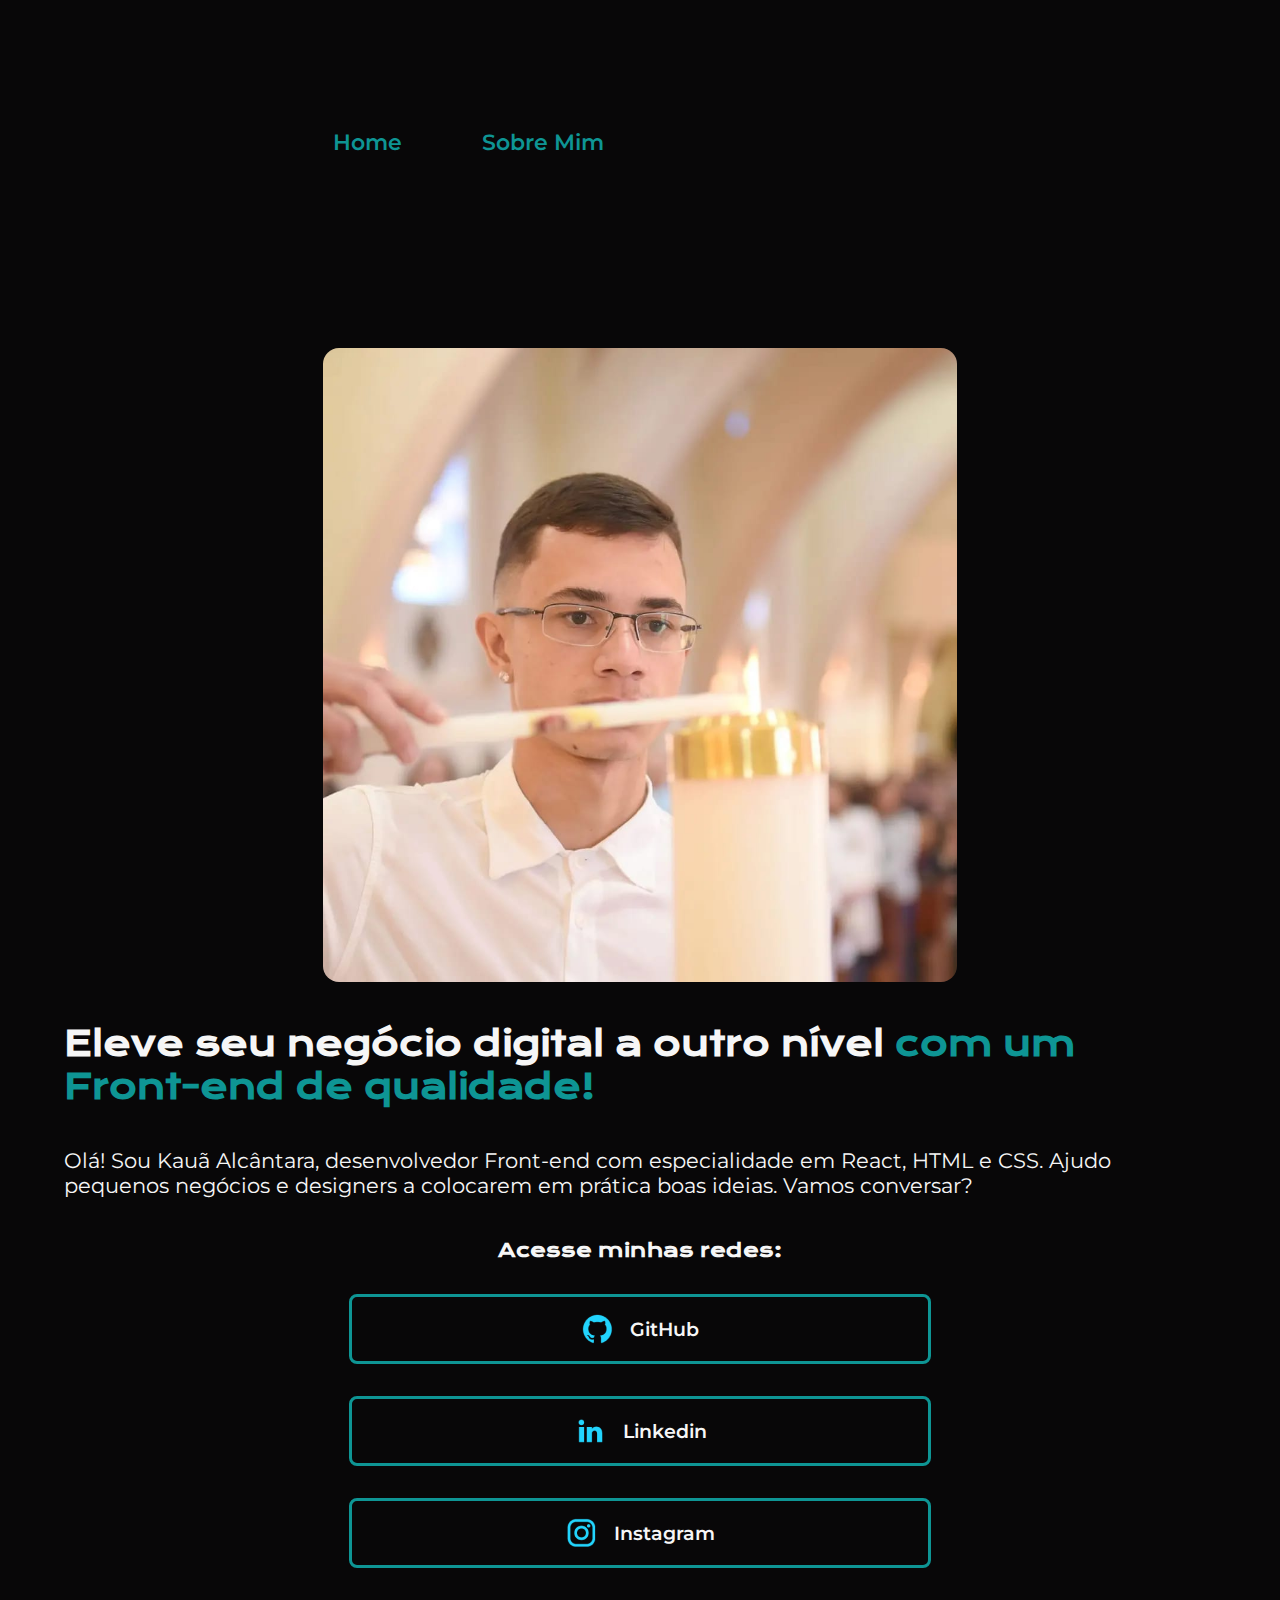
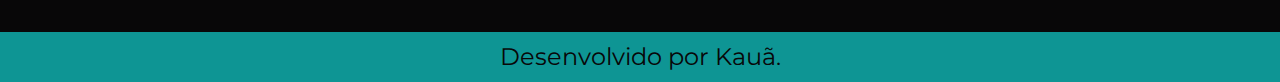
<file: index.html>
<!DOCTYPE html>
<html lang="pt-br">

<head>
    <meta charset="UTF-8">
    <meta name="viewport" content="width=device-width, initial-scale=1.0">
    <title>Portifólio de Kauã Alcântara</title>
    <link rel="stylesheet" href="style.css">
    <link rel="shortcut icon" href="assets/vampiro.png" type="image/x-icon">
</head>

<body>
    <header class="conteudo_header">
        <nav class="conteudo_nav">
            <a class="links_header" href="">Home</a>
            <a class="links_header" href="about.html">Sobre Mim</a>
        </nav>
    </header>
    <main class="conteudo_main">
        <section class="conteudo_section">

            <h1 class="conteudo_titulo">Eleve seu negócio digital a outro nível <strong>com um Front-end de
                    qualidade!</strong></h1>

            <p class="conteudo_paragrafo">Olá! Sou Kauã Alcântara, desenvolvedor Front-end com especialidade em React,
                HTML e CSS. Ajudo pequenos
                negócios e designers a colocarem em prática boas ideias. Vamos conversar?</p>

            <div class="conteudo_links">
                <h2 class="conteudo_subtitulo">Acesse minhas redes:</h2>

                <a target="_blank" class="links" href="https://github.com/KauaAlcantara"><img src="assets/github.png"
                        alt="">GitHub</a>

                <a target="_blank" class="links" href="https://www.linkedin.com/in/kau%C3%A3-undefined-a39903286/"> <img
                        src="assets/linkedin.png" alt="">Linkedin</a>

                <a target="_blank" class="links" href="https://www.instagram.com/kauaa_alcantara/"><img
                        src="assets/instagram.png" alt="">Instagram</a>

            </div>
        </section>
        <img class="conteudo_imagem" src="assets/eu.jpg" alt="imagem da joana dark">
    </main>
    <footer class="conteudo_footer">

        <p>Desenvolvido por Kauã.</p>

    </footer>
</body>

</html>
</file>
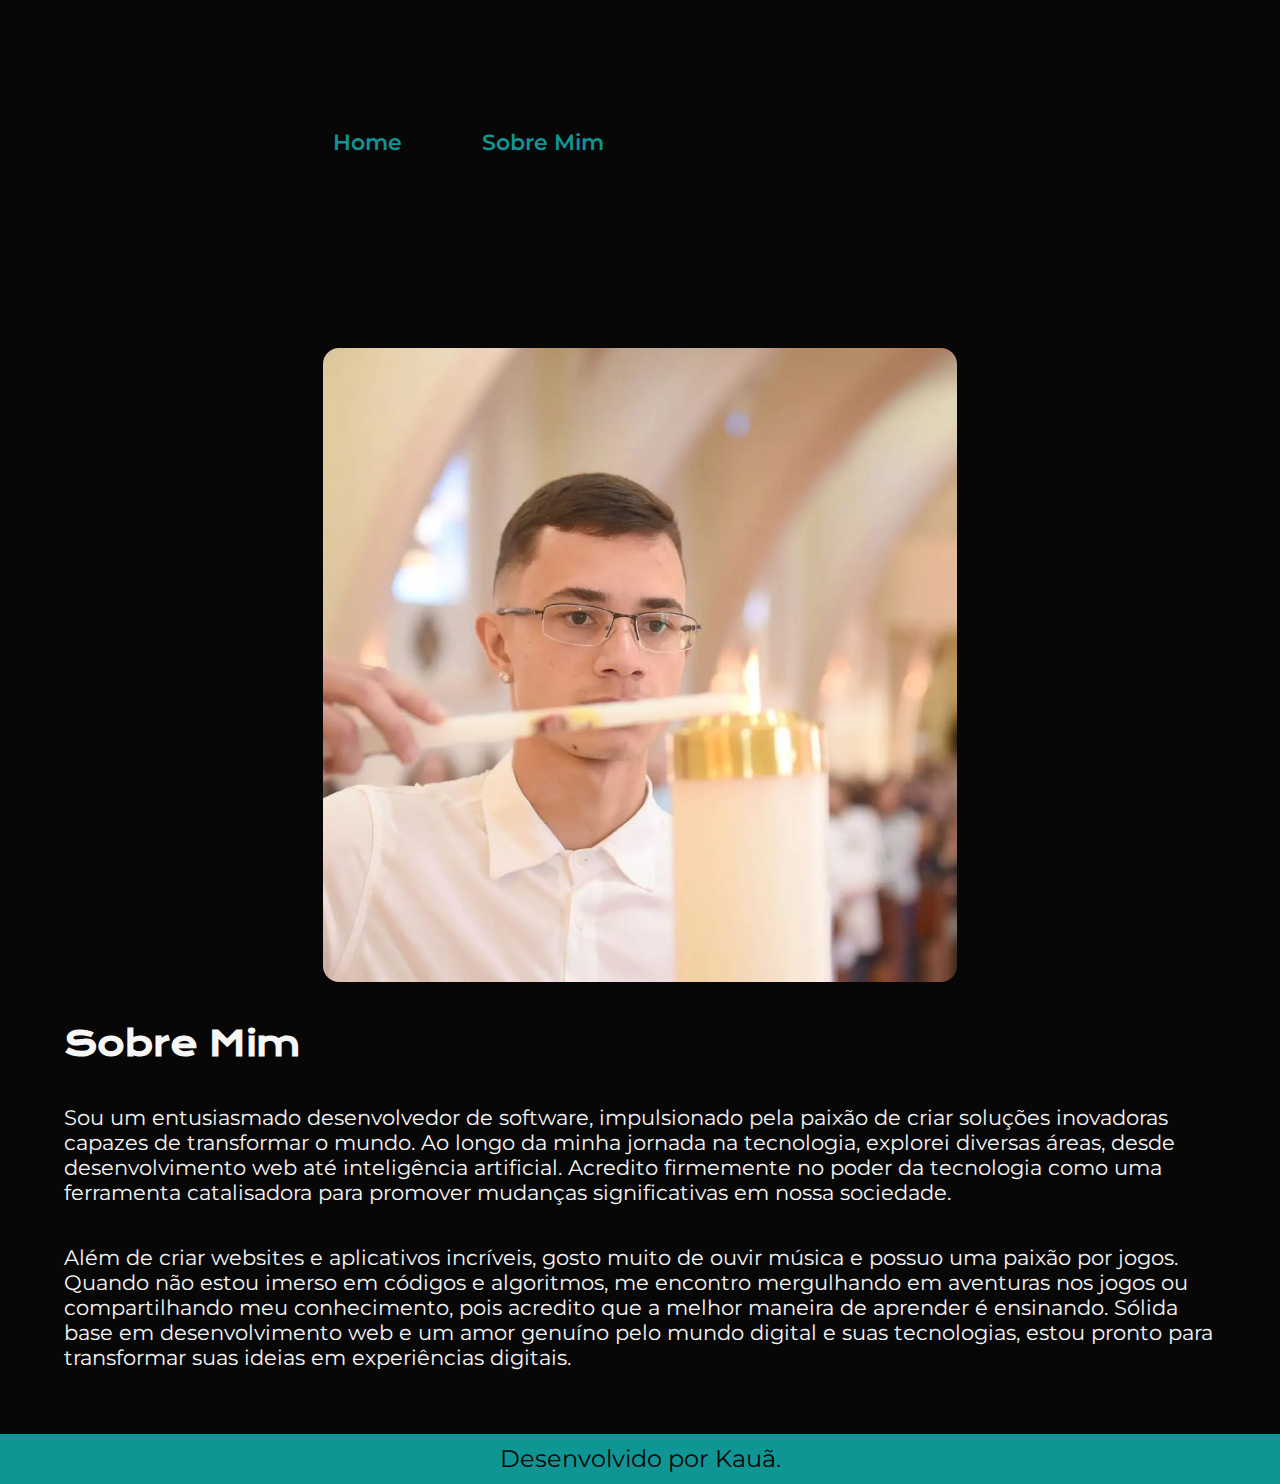
<file: about.html>
<!DOCTYPE html>
<html lang="pt-br">

<head>
    <meta charset="UTF-8">
    <meta name="viewport" content="width=device-width, initial-scale=1.0">
    <title>Sobre Mim</title>
    <link rel="stylesheet" href="style.css">
    <link rel="shortcut icon" href="assets/vampiro.png" type="image/x-icon">
</head>

<body>
    <header class="conteudo_header">
        <nav class="conteudo_nav">
            <a class="links_header" href="index.html">Home</a>
            <a class="links_header" href="about.html">Sobre Mim</a>
        </nav>
    </header>
    <main class="conteudo_main">
        <section class="conteudo_section">
            <h1 class="conteudo_titulo">Sobre Mim</h1>

            <p class="conteudo_paragrafo">Sou um entusiasmado desenvolvedor de software, impulsionado pela paixão de criar soluções inovadoras capazes de transformar o mundo. Ao longo da minha jornada na tecnologia, explorei diversas áreas, desde desenvolvimento web até inteligência artificial. Acredito firmemente no poder da tecnologia como uma ferramenta catalisadora para promover mudanças significativas em nossa sociedade.</p>

            <p class="conteudo_paragrafo">Além de criar websites e aplicativos incríveis, gosto muito de ouvir música e possuo uma paixão por jogos. Quando não estou imerso em códigos e algoritmos, me encontro mergulhando em aventuras nos jogos ou compartilhando meu conhecimento, pois acredito que a melhor maneira de aprender é ensinando. Sólida base em desenvolvimento web e um amor genuíno pelo mundo digital e suas tecnologias, estou pronto para transformar suas ideias em experiências digitais.</p>
        </section>
        
        <img class="conteudo_imagem" src="assets/eu.jpg" alt="">
    </main>
    <footer class="conteudo_footer">

        <p>Desenvolvido por Kauã.</p>
        
    </footer>
</body>

</html>
</file>
<file: style.css>
@import url('https://fonts.googleapis.com/css2?family=Krona+One&display=swap');
@import url('https://fonts.googleapis.com/css2?family=Krona+One&family=Montserrat:ital,wght@0,100..900;1,100..900&display=swap');

:root {
    --font-principal: "Krona One", sans-serif;
    --font-secundaria: "Montserrat", sans-serif;

    --cor-primaria: #080708;
    --cor-secundaria: #F6F6F6;
    --cor-terciaria: #0e9594;
}

* {
    margin: 0;
    padding: 0;
}

body {
    background-color: var(--cor-primaria);
    color: var(--cor-secundaria);
    box-sizing: border-box;
    height: 100vh;
}

.conteudo_main {
    display: flex;
    justify-content: space-between;
    align-items: center;
    padding: 11%;
    gap: 40px;
}

.conteudo_section {
    width: 50%;
    display: flex;
    flex-direction: column;
    gap: 40px
}

.conteudo_links {
    display: flex;
    flex-direction: column;
    align-items: center;
    justify-content: center;
    gap: 32px;
}

.links {
    display: flex;
    font-size: 1.2rem;
    font-family: var(--font-secundaria);
    font-weight: 600;
    color: var(--cor-secundaria);
    text-decoration: none;
    border: 3px solid var(--cor-terciaria);
    border-radius: 8px;
    padding: 16px 0px;
    width: 50%;
    justify-content: center;
    align-items: center;
    text-align: center;
    gap: 16px;
}

.links:hover {
    background-color: #272727;
}

.conteudo_titulo {
    font-size: 2.10rem;
    font-family: var(--font-principal);
}

.conteudo_paragrafo {
    font-size: 1.3rem;
    font-family: var(--font-secundaria);
}

.conteudo_subtitulo {
    font-size: 1.2rem;
    font-family: var(--font-principal);
}

.conteudo_footer {
    display: flex;
    background-color: var(--cor-terciaria);
    justify-content: center;
    align-items: center;
    height: 50px;
    color: var(--cor-primaria);
    font-size: 1.2rem;
    font-family: var(--font-secundaria);
}

.conteudo_header {
    display: flex;
    padding: 20px 0px 0px 11%;
    gap: 80px;
}

.conteudo_nav {
    display: flex;
    gap: 5rem;
}

.links_header {
    display: flex;
    font-size: 1.4rem;
    font-family: var(--font-secundaria);
    text-decoration: none;
    font-weight: 600;
    color: var(--cor-terciaria);
}

strong {
    color: var(--cor-terciaria);
}

p {
    font-size: 1.5rem;
    font-family: var(--font-secundaria);
}

.conteudo_imagem {
    width: 40%;
    border-radius: 16px;
}

@media (max-width: 1290px) {
    .conteudo_header {
        padding: 10%;
    }

    .conteudo_nav {
        justify-content: center;
        padding: 0% 0% 0% 20%;
    }

    .conteudo_main {
        flex-direction: column-reverse;
        padding: 5%;
    }


    .conteudo_section {
        width: 100%;
    }

    .conteudo_imagem{
        width: 55%;
    }
}
</file>
